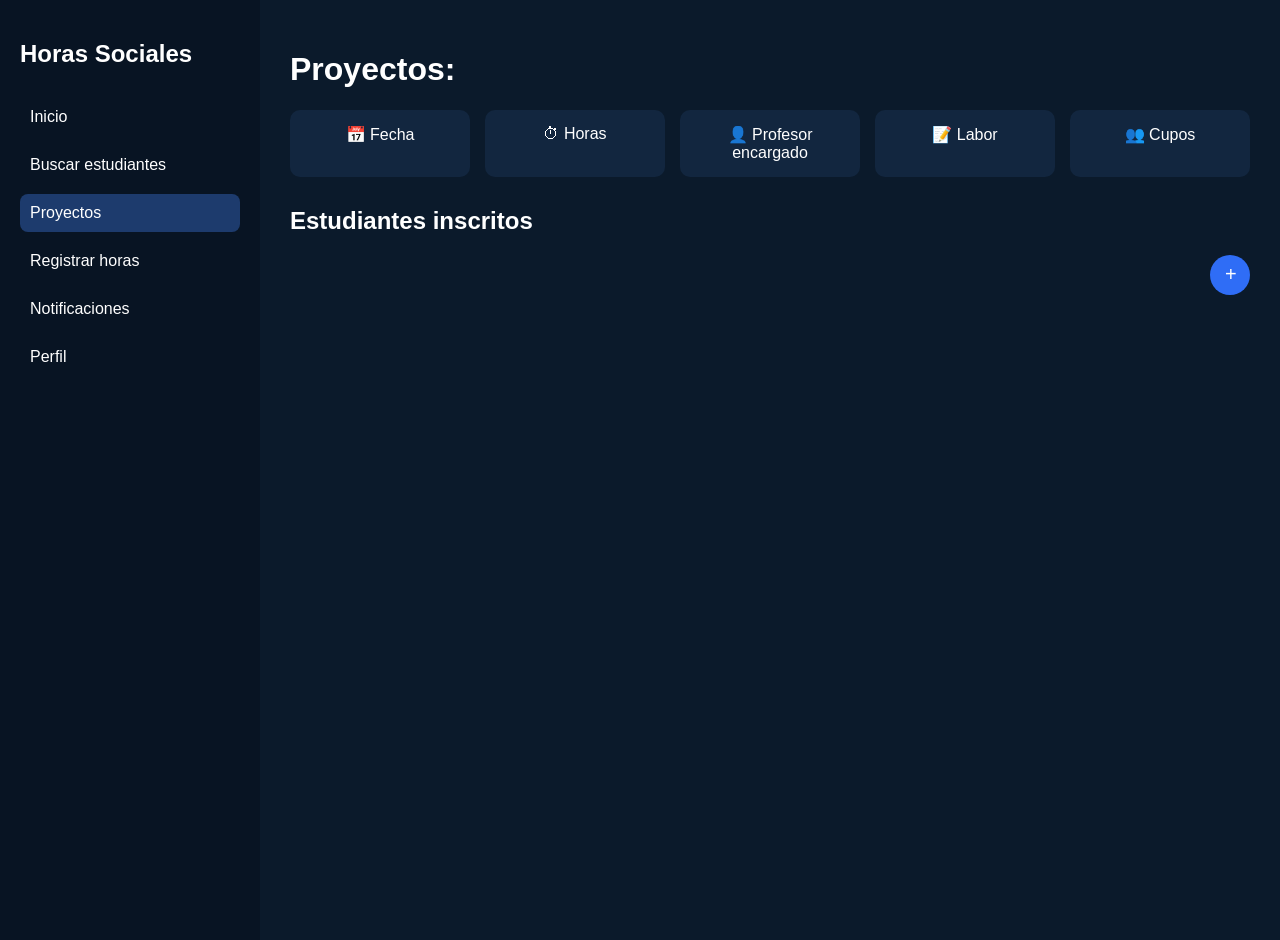
<file: templates/index.html>
<!DOCTYPE html>
<html lang="es">
<head>
    <meta charset="UTF-8">
    <title>Proyecto Biblioteca</title>
    <link rel="stylesheet" href="/static/css/separado_proyecto.css">
    
</head>
<body>

<div class="container">

    <!-- Menú lateral -->
    <aside class="sidebar">
        <h2>Horas Sociales</h2>
        <ul>
            <li>Inicio</li>
            <li>Buscar estudiantes</li>
            <li class="active">Proyectos</li>
            <li>Registrar horas</li>
            <li>Notificaciones</li>
            <li>Perfil</li>
        </ul>
    </aside>

    <!-- Contenido principal -->
    <main class="main">

        <h1>Proyectos:</h1>

<div class="cards">
    <div class="card" onclick="editar(this)">📅 <span>Fecha</span></div>
    <div class="card" onclick="editar(this)">⏱ <span>Horas</span></div>
    <div class="card" onclick="editar(this)">👤 <span>Profesor encargado</span></div>
    <div class="card" onclick="editar(this)">📝 <span>Labor</span></div>
    <div class="card" onclick="editar(this)">👥 <span>Cupos</span></div>
</div>

        <!-- Tabla -->
        <h2>Estudiantes inscritos</h2>

        <div class="header-estudiantes">
    <button class="btn-add" onclick="agregarEstudiante()">+</button>
</div>

<!-- Contenedor de estudiantes -->
<div id="lista-estudiantes"></div>

    </main>

</div>

</body>
</html>
</file>
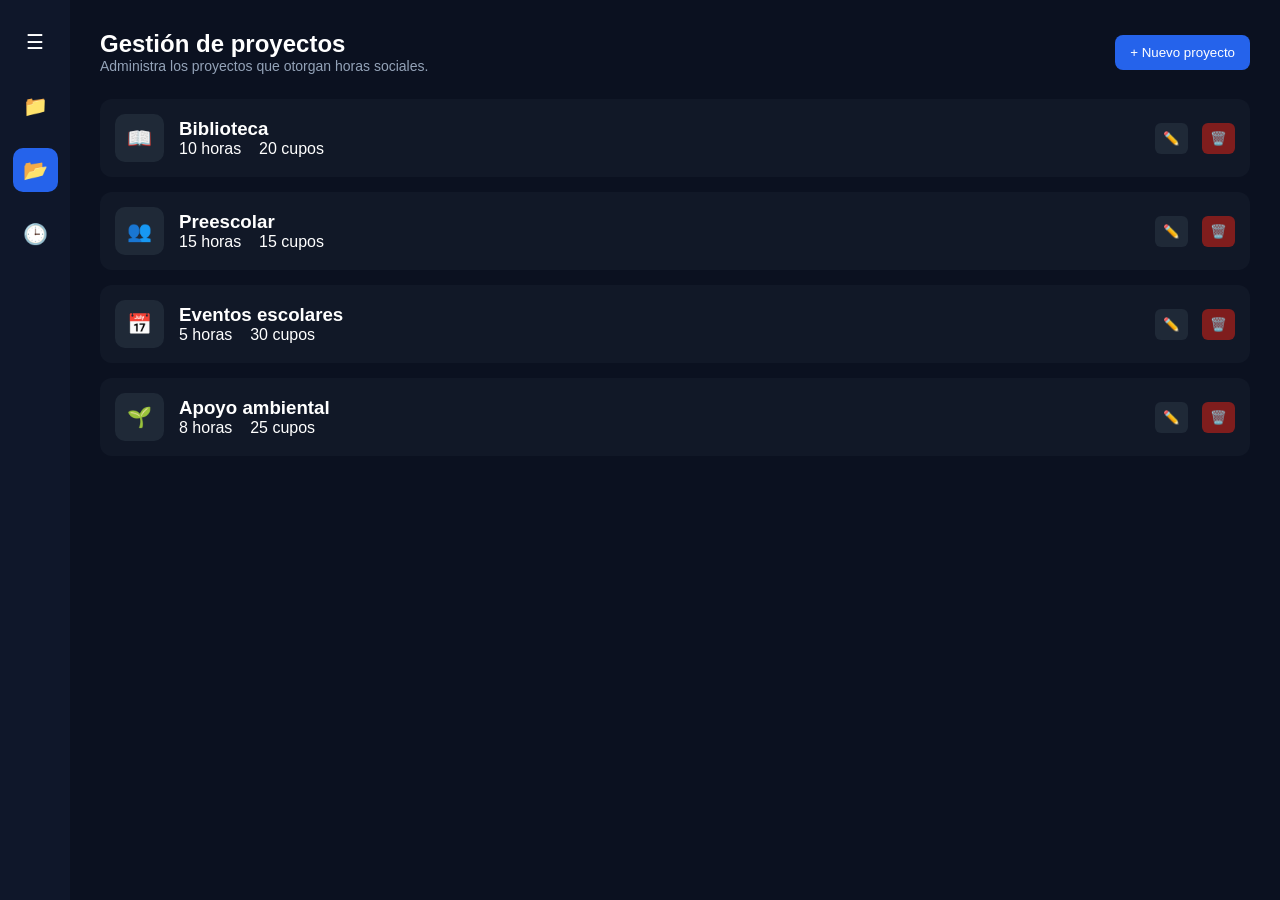
<file: templates/codigo.html>
<!DOCTYPE html>
<html lang="es">
<head>
  <meta charset="UTF-8">
  <title>Gestión de proyectos</title>
  <link rel="stylesheet" href="/static/css/codigo.css">
</head>
<body>

<div class="container">


  <aside class="sidebar">
    <div class="icon">☰</div>
    <div class="icon">📁</div>
    <div class="icon active">📂</div>
    <div class="icon">🕒</div>
  </aside>

  
  <main class="main">
    <div class="header">
      <div>
        <h1>Gestión de proyectos</h1>
        <p>Administra los proyectos que otorgan horas sociales.</p>
      </div>
      <button class="btn">+ Nuevo proyecto</button>
    </div>

    <!-- Cards -->
    <div class="card">
      <div class="info">
        <div class="icon-box">📖</div>
        <div>
          <h3>Biblioteca</h3>
          <p>10 horas &nbsp;&nbsp; 20 cupos</p>
        </div>
      </div>
      <div class="actions">
        <button class="edit">✏️</button>
        <button class="delete">🗑️</button>
      </div>
    </div>

    <div class="card">
      <div class="info">
        <div class="icon-box">👥</div>
        <div>
          <h3>Preescolar</h3>
          <p>15 horas &nbsp;&nbsp; 15 cupos</p>
        </div>
      </div>
      <div class="actions">
        <button class="edit">✏️</button>
        <button class="delete">🗑️</button>
      </div>
    </div>

    <div class="card">
      <div class="info">
        <div class="icon-box">📅</div>
        <div>
          <h3>Eventos escolares</h3>
          <p>5 horas &nbsp;&nbsp; 30 cupos</p>
        </div>
      </div>
      <div class="actions">
        <button class="edit">✏️</button>
        <button class="delete">🗑️</button>
      </div>
    </div>

    <div class="card">
      <div class="info">
        <div class="icon-box">🌱</div>
        <div>
          <h3>Apoyo ambiental</h3>
          <p>8 horas &nbsp;&nbsp; 25 cupos</p>
        </div>
      </div>
      <div class="actions">
        <button class="edit">✏️</button>
        <button class="delete">🗑️</button>
      </div>
    </div>

  </main>
</div>

</body>
</html>
</file>
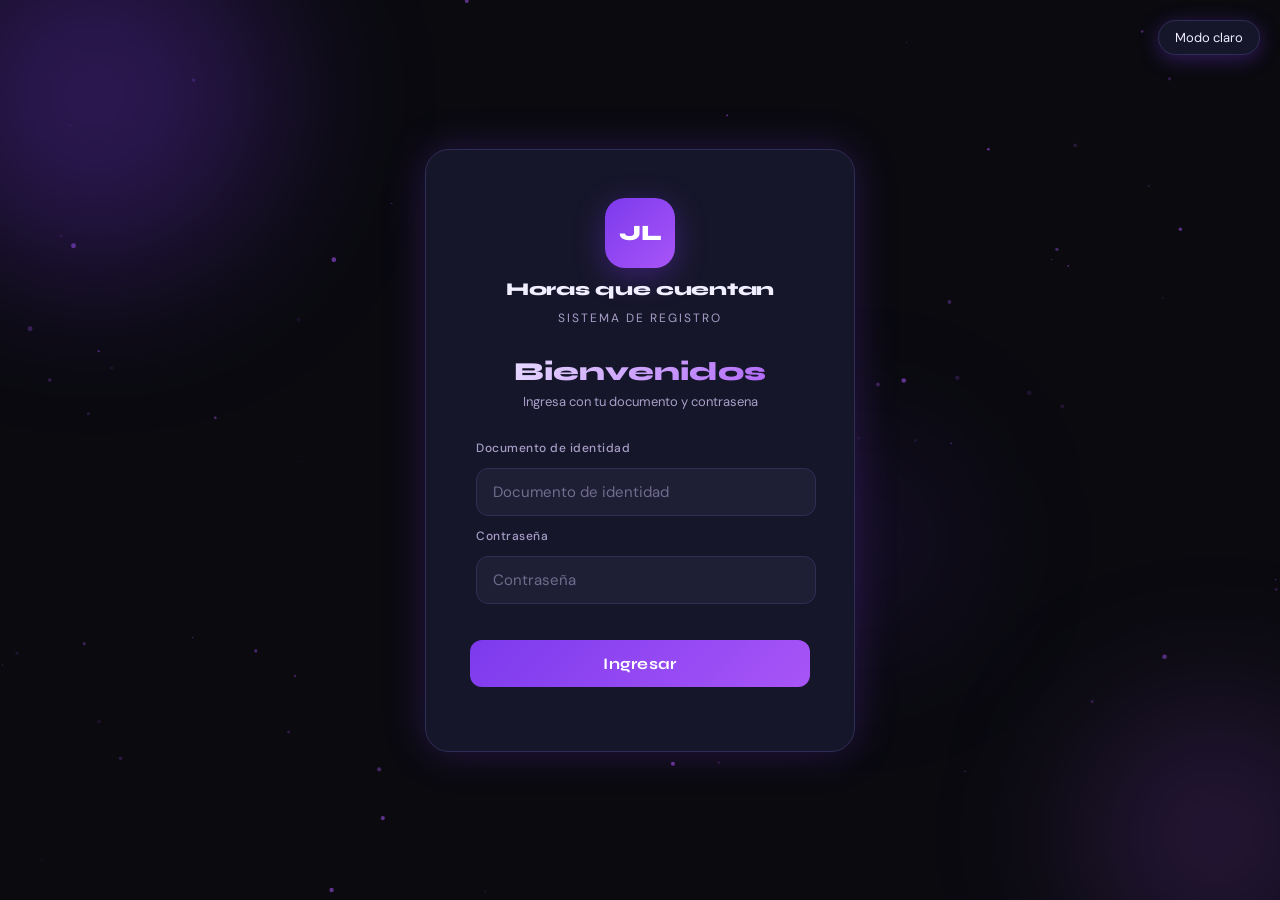
<file: templates/inicio_sesion.html>
<!DOCTYPE html>
<html lang="es" data-theme="dark">

<head>
<meta charset="UTF-8">
<meta name="viewport" content="width=device-width, initial-scale=1.0">
<link rel="stylesheet" href="/static/css/inicio_sesion.css">
<script src="/static/js/inicio_sesion.js" defer></script>
<title>Horas que cuentan</title>
<link href="https://fonts.googleapis.com/css2?family=Syne:wght@400;600;700;800&family=DM+Sans:wght@300;400;500&display=swap" rel="stylesheet">
</head>
<body>
<canvas id="particles"></canvas>
 
<div class="orb orb1"></div>
<div class="orb orb2"></div>
<div class="orb orb3"></div>
 
<button class="theme-btn" onclick="toggleTheme()" id="themeBtn">Modo claro</button>
 
<!-- ==================== PANTALLA 1: LOGIN ESTUDIANTE ==================== -->
<div class="screen active" id="loginScreen">
  <div class="login-card">
 

    <div class="school-badge">
      <div class="badge-icon">JL</div>
      <span class="school-name">Horas que cuentan</span>
      <span class="school-sub">Sistema de Registro</span>
    </div>
 
    <h1 class="login-title">Bienvenidos</h1>
    <p class="login-sub">Ingresa con tu documento y contrasena</p>

    <div class="input-group">

      <form action="/login" method="post">

        <label for="documento">Documento de identidad</label>
        <input type="text" id="TI" name="documento" required placeholder="Documento de identidad" autocomplete="off">

        <label for="password">Contraseña</label>
        <input type="password" id="password" name="password" required placeholder="Contraseña">

        <button class="btn-primary" type="submit">Ingresar</button>

      </form>

    </div>

    
 

<!-- ==================== PANTALLA 2: LOGIN ADMINISTRADOR (SECRETARIA) ==================== -->
<div class="screen" id="adminLoginScreen">
  <div class="secretaria-card">
 
    <h2 class="secretaria-title">Agregar usuario</h2>
    <p class="secretaria-sub">Solo personal autorizado de la institucion</p>
 
    <div class="input-group">
      <label>Usuario</label>
      <input type="text" id="adminUser" placeholder="Usuario administrativo">
    </div>
 
    <div class="input-group">
      <label>Contrasena</label>
      <input type="password" id="adminPass" placeholder="Contrasena">
      <!-- La contrasena correcta es: javiera2025 -->
    </div>
 
    <button class="btn-primary" onclick="loginAdmin()">Entrar</button>
 
    <button class="btn-back" onclick="showScreen('loginScreen')">Volver al inicio</button>
  </div>
</div>



</body>
</html>
</file>
<file: static/css/separado_proyecto.css>
.header-estudiantes {
    display: flex;
    justify-content: flex-end;
    margin-bottom: 15px;
}

.btn-add {
    background-color: #2f6df6;
    border: none;
    color: white;
    font-size: 20px;
    width: 40px;
    height: 40px;
    border-radius: 50%;
    cursor: pointer;
}

.btn-add:hover {
    background-color: #1c4ed8;
}

/* Tarjeta estudiante */
.estudiante {
    background-color: #12263f;
    padding: 15px;
    border-radius: 10px;
    margin-bottom: 10px;
    display: flex;
    justify-content: space-between;
    align-items: center;
}

/* Botón dentro de cada estudiante */
.estudiante button {
    background-color: #2f6df6;
    border: none;
    padding: 6px 12px;
    color: white;
    border-radius: 6px;
    cursor: pointer;
}
body {
    margin: 0;
    font-family: Arial, sans-serif;
    background-color: #0b1a2b;
    color: white;
}

/* Contenedor general */
.container {
    display: flex;
}

/* Sidebar */
.sidebar {
    width: 220px;
    height: 100vh;
    background-color: #081423;
    padding: 20px;
}

.sidebar h2 {
    margin-bottom: 30px;
}

.sidebar ul {
    list-style: none;
    padding: 0;
}

.sidebar li {
    padding: 10px;
    margin: 10px 0;
    cursor: pointer;
    border-radius: 8px;
}

.sidebar li:hover,
.sidebar .active {
    background-color: #1d3b6d;
}

/* Contenido principal */
.main {
    flex: 1;
    padding: 30px;
}

/* Tarjetas */
.cards {
    display: flex;
    gap: 15px;
    margin-bottom: 30px;
}

.card {
    background-color: #12263f;
    padding: 15px;
    border-radius: 10px;
    flex: 1;
    text-align: center;
}

/* Tabla */
table {
    width: 100%;
    border-collapse: collapse;
    background-color: #12263f;
    border-radius: 10px;
    overflow: hidden;
}

th, td {
    padding: 15px;
    text-align: center;
}

thead {
    background-color: #1d3b6d;
}

tr:nth-child(even) {
    background-color: #0f2036;
}

/* Botones */
button {
    background-color: #2f6df6;
    border: none;
    padding: 8px 15px;
    color: white;
    border-radius: 6px;
    cursor: pointer;
}

button:hover {
    background-color: #1c4ed8;
}

.card {
    cursor: pointer;
    transition: 0.3s;
}

.card:hover {
    transform: scale(1.05);
}
</file>
<file: static/css/codigo.css>
* {
  margin: 0;
  padding: 0;
  box-sizing: border-box;
  font-family: Arial, sans-serif;
}

body {
  background: #0b1120;
  color: white;
}

.container {
  display: flex;
  height: 100vh;
}

.sidebar {
  width: 70px;
  background: #0f172a;
  display: flex;
  flex-direction: column;
  align-items: center;
  padding-top: 20px;
  gap: 20px;
}

.icon {
  font-size: 20px;
  padding: 10px;
  border-radius: 10px;
  cursor: pointer;
}

.icon.active {
  background: #2563eb;
}

.main {
  flex: 1;
  padding: 30px;
}

.header {
  display: flex;
  justify-content: space-between;
  align-items: center;
  margin-bottom: 25px;
}

.header h1 {
  font-size: 24px;
}

.header p {
  color: #94a3b8;
  font-size: 14px;
}

.btn {
  background: #2563eb;
  border: none;
  padding: 10px 15px;
  border-radius: 8px;
  color: white;
  cursor: pointer;
}

.card {
  background: #111827;
  padding: 15px;
  border-radius: 12px;
  display: flex;
  justify-content: space-between;
  align-items: center;
  margin-bottom: 15px;
  transition: 0.2s;
}

.card:hover {
  transform: scale(1.02);
}

.info {
  display: flex;
  align-items: center;
  gap: 15px;
}

.icon-box {
  background: #1f2937;
  padding: 12px;
  border-radius: 10px;
  font-size: 20px;
}

.actions button {
  border: none;
  margin-left: 10px;
  padding: 8px;
  border-radius: 6px;
  cursor: pointer;
}

.edit {
  background: #1f2937;
  color: white;
}

.delete {
  background: #7f1d1d;
  color: white;
}
</file>
<file: static/css/inicio_sesion.css>
:root[data-theme="dark"] {
  --bg: #0a0a0f;
  --bg2: #10101a;
  --card: #16162a;
  --border: #2e2e55;
  --purple: #7c3aed;
  --purple-light: #a855f7;
  --purple-glow: rgba(124,58,237,0.35);
  --text: #f0eeff;
  --text2: #a89fc8;
  --input-bg: #1e1e35;
  --shadow: 0 0 40px rgba(124,58,237,0.25);
}

:root[data-theme="light"] {
  --bg: #f3f0ff;
  --bg2: #ede8ff;
  --card: #fff;
  --border: #c4b5fd;
  --purple: #7c3aed;
  --purple-light: #9333ea;
  --purple-glow: rgba(124,58,237,0.18);
  --text: #1a0a2e;
  --text2: #5b4a80;
  --input-bg: #f5f0ff;
  --shadow: 0 0 40px rgba(124,58,237,0.15);
}

* { margin: 0; padding: 0; box-sizing: border-box; transition: background 0.4s, color 0.3s; }

body {
  font-family: 'DM Sans', sans-serif;
  background: var(--bg);
  color: var(--text);
  min-height: 100vh;
  overflow-x: hidden;
}




#particles { position: fixed; inset: 0; pointer-events: none; z-index: 0; }

.orb {
  position: fixed;
  border-radius: 50%;
  filter: blur(80px);
  pointer-events: none;
  z-index: 0;
  animation: floatOrb 8s ease-in-out infinite;
}

.orb1 { width: 350px; height: 350px; background: rgba(124,58,237,0.3); top: -80px; left: -80px; animation-delay: 0s; }

.orb2 { width: 250px; height: 250px; background: rgba(168,85,247,0.2); bottom: -60px; right: -60px; animation-delay: 3s; }

.orb3 { width: 180px; height: 180px; background: rgba(124,58,237,0.15); top: 50%; left: 60%; animation-delay: 5s; }

@keyframes floatOrb {
  0%,100% { transform: translate(0,0) scale(1); }
  33% { transform: translate(20px,-20px) scale(1.05); }
  66% { transform: translate(-15px,15px) scale(0.95); }
}

.theme-btn {
  position: fixed;
  top: 20px; right: 20px;
  z-index: 100;
  background: var(--card);
  border: 1px solid var(--border);
  color: var(--text);
  border-radius: 50px;
  padding: 8px 16px;
  cursor: pointer;
  font-size: 13px;
  font-family: 'DM Sans', sans-serif;
  display: flex; align-items: center; gap: 6px;
  box-shadow: 0 4px 20px var(--purple-glow);
  transition: all 0.3s;
}

.theme-btn:hover { background: var(--purple); color: #fff; transform: scale(1.05); }

.screen { display: none; min-height: 100vh; position: relative; z-index: 1; }

.screen.active { display: flex; align-items: center; justify-content: center; flex-direction: column; }

#loginScreen { padding: 20px; }

.login-card {
  background: var(--card);
  border: 1px solid var(--border);
  border-radius: 24px;
  padding: 48px 44px;
  width: 100%; max-width: 430px;
  box-shadow: var(--shadow);
  animation: slideUp 0.7s cubic-bezier(.16,1,.3,1) both;
  position: relative;
}

@keyframes slideUp {
  from { opacity: 0; transform: translateY(40px); }
  to { opacity: 1; transform: translateY(0); }
}

.school-badge {
  display: flex; flex-direction: column;
  align-items: center;
  gap: 10px;
  margin-bottom: 30px;
}

.badge-icon {
  width: 70px; height: 70px;
  background: linear-gradient(135deg, var(--purple), var(--purple-light));
  border-radius: 20px;
  display: flex; align-items: center; justify-content: center;
  font-size: 22px; font-weight: 800; color: #fff;
  font-family: 'Syne', sans-serif;
  box-shadow: 0 8px 30px var(--purple-glow);
  animation: pulse 2.5s ease-in-out infinite;
}

@keyframes pulse {
  0%,100% { box-shadow: 0 8px 30px var(--purple-glow); }
  50% { box-shadow: 0 8px 50px rgba(124,58,237,0.6); }
}

.school-name {
  font-family: 'Syne', sans-serif;
  font-size: 18px; font-weight: 800;
  text-align: center;
  color: var(--text);
  letter-spacing: -0.3px;
}

.school-sub { font-size: 12px; color: var(--text2); letter-spacing: 2px; text-transform: uppercase; }

.login-title {
  font-family: 'Syne', sans-serif;
  font-size: 26px;
  font-weight: 800;
  margin-bottom: 6px;
  text-align: center;
  background: linear-gradient(135deg, var(--text) 0%, var(--purple-light) 100%);
  background-clip: text;
  -webkit-background-clip: text;
  -webkit-text-fill-color: transparent;
}

.login-sub { font-size: 13px; color: var(--text2); text-align: center; margin-bottom: 30px; }

.input-group { margin-bottom: 16px; }

.input-group label { font-size: 12px; font-weight: 500; color: var(--text2); display: block; margin: 6px; letter-spacing: 0.5px; }

.input-group input {
  width: 100%;
  padding: 13px 16px;
  background: var(--input-bg);
  border: 1.5px solid var(--border);
  border-radius: 12px;
  color: var(--text);
  font-family: 'DM Sans', sans-serif;
  font-size: 15px;
  outline: none;
  transition: all 0.3s;
  margin: 6px;
}

.input-group input:focus { border-color: var(--purple); box-shadow: 0 0 0 3px var(--purple-glow); }

.input-group input::placeholder { color: var(--text2); opacity: 0.6; }

select {
  width: 100%;
  padding: 13px 16px;
  background: var(--input-bg);
  border: 1.5px solid var(--border);
  border-radius: 12px;
  color: var(--text);
  font-family: 'DM Sans', sans-serif;
  font-size: 15px;
  outline: none;
  transition: all 0.3s;
}

select:focus { border-color: var(--purple); box-shadow: 0 0 0 3px var(--purple-glow); }

.btn-primary {
  
  width: 100%;
  padding: 14px;
  background: linear-gradient(135deg, var(--purple), var(--purple-light));
  border: none;
  border-radius: 12px;
  color: #fff;
  font-family: 'Syne', sans-serif;
  font-size: 16px; font-weight: 700;
  cursor: pointer;
  margin-top: 30px;
  letter-spacing: 0.3px;
  transition: all 0.3s;
  position: relative; overflow: hidden;
  
}



.btn-primary::after {
  content: '';
  position: absolute; inset: 0;
  background: rgba(255,255,255,0.15);
  opacity: 0;
  transition: opacity 0.3s;
}

.btn-primary:hover { transform: translateY(-2px); box-shadow: 0 10px 30px var(--purple-glow); }

.btn-primary:hover::after { opacity: 1; }

.btn-primary:active { transform: translateY(0); }

.btn-back {
  background: none; border: none;
  color: var(--text2); cursor: pointer;
  font-size: 13px; font-family: 'DM Sans', sans-serif;
  display: flex; align-items: center; gap: 4px;
  margin: 16px auto 0;
  transition: color 0.3s;
}

.btn-back:hover { color: var(--purple-light); }

.admin-corner {
  position: fixed; bottom: 28px; right: 28px;
  z-index: 100;
}

.btn-admin {
  background: var(--card);
  border: 1px solid var(--border);
  color: var(--text2);
  border-radius: 50px;
  padding: 10px 20px;
  font-size: 13px;
  cursor: pointer;
  font-family: 'DM Sans', sans-serif;
  transition: all 0.3s;
  display: flex; align-items: center; gap: 6px;
}

.btn-admin:hover { background: var(--border); color: var(--text); transform: scale(1.05); }

#secretariaScreen { padding: 20px; }

.secretaria-card {
  background: var(--card);
  border: 1px solid var(--border);
  border-radius: 24px;
  padding: 48px 44px;
  width: 100%; max-width: 420px;
  box-shadow: var(--shadow);
  animation: slideUp 0.6s cubic-bezier(.16,1,.3,1) both;
}

.secretaria-title {
  font-family: 'Syne', sans-serif;
  font-size: 22px; font-weight: 800;
  text-align: center; margin-bottom: 4px;
  color: var(--text);
}

.secretaria-sub { font-size: 13px; color: var(--text2); text-align: center; margin-bottom: 28px; }

#dashboardScreen { align-items: flex-start; padding: 0; }

.dashboard {
  width: 100%; min-height: 100vh;
  background: var(--bg);
  display: flex;
  animation: fadeIn 0.5s ease both;
}

@keyframes fadeIn { from { opacity: 0; } to { opacity: 1; } }

.sidebar {
  width: 240px;
  min-height: 100vh;
  background: var(--card);
  border-right: 1px solid var(--border);
  padding: 24px 16px;
  display: flex; flex-direction: column; gap: 8px;
  flex-shrink: 0;
}

.sidebar-logo {
  display: flex; align-items: center; gap: 10px;
  padding: 12px;
  margin-bottom: 16px;
}

.sidebar-logo-icon {
  width: 38px; height: 38px;
  background: linear-gradient(135deg, var(--purple), var(--purple-light));
  border-radius: 10px;
  display: flex; align-items: center; justify-content: center;
  font-size: 13px; font-weight: 800; color: #fff;
  font-family: 'Syne', sans-serif;
}

.sidebar-logo-text { font-family: 'Syne', sans-serif; font-weight: 800; font-size: 14px; line-height: 1.2; }

.nav-item {
  display: flex; align-items: center; gap: 10px;
  padding: 11px 14px;
  border-radius: 12px;
  cursor: pointer;
  font-size: 14px; font-weight: 500;
  color: var(--text2);
  transition: all 0.2s;
  border: none; background: none;
  width: 100%; text-align: left;
}

.nav-item:hover, .nav-item.active { background: var(--purple-glow); color: var(--purple-light); }

.nav-item .icon { font-size: 16px; }

.nav-section { font-size: 10px; letter-spacing: 2px; text-transform: uppercase; color: var(--text2); opacity: 0.5; padding: 12px 14px 4px; }

.main-content { flex: 1; padding: 32px; overflow-y: auto; }

.page-title { font-family: 'Syne', sans-serif; font-size: 26px; font-weight: 800; margin-bottom: 4px; }

.page-sub { font-size: 14px; color: var(--text2); margin-bottom: 28px; }

.stats-grid { display: grid; grid-template-columns: repeat(auto-fit, minmax(180px, 1fr)); gap: 16px; margin-bottom: 28px; }

.stat-card {
  background: var(--card);
  border: 1px solid var(--border);
  border-radius: 16px;
  padding: 20px;
  display: flex; flex-direction: column; gap: 8px;
}

.stat-label { font-size: 12px; color: var(--text2); font-weight: 500; }

.stat-num { font-family: 'Syne', sans-serif; font-size: 28px; font-weight: 800; color: var(--purple-light); }

.stat-desc { font-size: 12px; color: var(--text2); }

.table-card { background: var(--card); border: 1px solid var(--border); border-radius: 16px; overflow: hidden; }

.table-header { padding: 20px 24px; display: flex; align-items: center; justify-content: space-between; border-bottom: 1px solid var(--border); }

.table-header h3 { font-family: 'Syne', sans-serif; font-weight: 700; font-size: 16px; }

.btn-add {
  background: var(--purple);
  color: #fff;
  border: none;
  border-radius: 10px;
  padding: 9px 18px;
  font-size: 13px;
  cursor: pointer;
  font-family: 'DM Sans', sans-serif;
  font-weight: 500;
  display: flex; align-items: center; gap: 6px;
  transition: all 0.3s;
}

.btn-add:hover { background: var(--purple-light); transform: translateY(-1px); }

table { width: 100%; border-collapse: collapse; }

th { padding: 12px 20px; text-align: left; font-size: 11px; font-weight: 600; letter-spacing: 1px; text-transform: uppercase; color: var(--text2); border-bottom: 1px solid var(--border); }

td { padding: 14px 20px; font-size: 14px; border-bottom: 1px solid var(--border); }

tr:last-child td { border-bottom: none; }

tr:hover td { background: var(--bg2); }

.badge {
  display: inline-flex; align-items: center;
  padding: 4px 10px;
  border-radius: 20px;
  font-size: 11px; font-weight: 600;
}

.badge-ok { background: rgba(34,197,94,0.15); color: #4ade80; }

.modal-overlay {
  display: none;
  position: fixed; inset: 0;
  background: rgba(0,0,0,0.7);
  backdrop-filter: blur(6px);
  z-index: 200;
  align-items: center; justify-content: center;
}

.modal-overlay.open { display: flex; }

.modal {
  background: var(--card);
  border: 1px solid var(--border);
  border-radius: 20px;
  padding: 36px;
  width: 100%; max-width: 420px;
  animation: slideUp 0.4s cubic-bezier(.16,1,.3,1) both;
}

.modal h2 { font-family: 'Syne', sans-serif; font-weight: 800; font-size: 20px; margin-bottom: 20px; }

.modal-actions { display: flex; gap: 10px; justify-content: flex-end; margin-top: 20px; }

.btn-cancel {
  padding: 10px 20px;
  border-radius: 10px;
  border: 1px solid var(--border);
  background: none;
  color: var(--text2);
  cursor: pointer;
  font-family: 'DM Sans', sans-serif;
  font-size: 14px;
  transition: all 0.2s;
}

.btn-cancel:hover { background: var(--border); }

.btn-save {
  padding: 10px 24px;
  border-radius: 10px;
  border: none;
  background: var(--purple);
  color: #fff;
  cursor: pointer;
  font-family: 'DM Sans', sans-serif;
  font-size: 14px; font-weight: 600;
  transition: all 0.3s;
}

.btn-save:hover { background: var(--purple-light); transform: translateY(-1px); }

.toast {
  position: fixed; bottom: 30px; left: 50%;
  transform: translateX(-50%) translateY(80px);
  background: var(--purple); color: #fff;
  padding: 12px 24px; border-radius: 50px;
  font-size: 14px; z-index: 300;
  transition: transform 0.4s cubic-bezier(.16,1,.3,1);
  pointer-events: none; font-weight: 500;
}

.toast.show { transform: translateX(-50%) translateY(0); }

::-webkit-scrollbar { width: 6px; }
::-webkit-scrollbar-track { background: transparent; }
::-webkit-scrollbar-thumb { background: var(--border); border-radius: 10px; }

@media (max-width: 700px) {
  .sidebar { display: none; }
  .login-card, .secretaria-card { padding: 32px 24px; }
}
</file>
